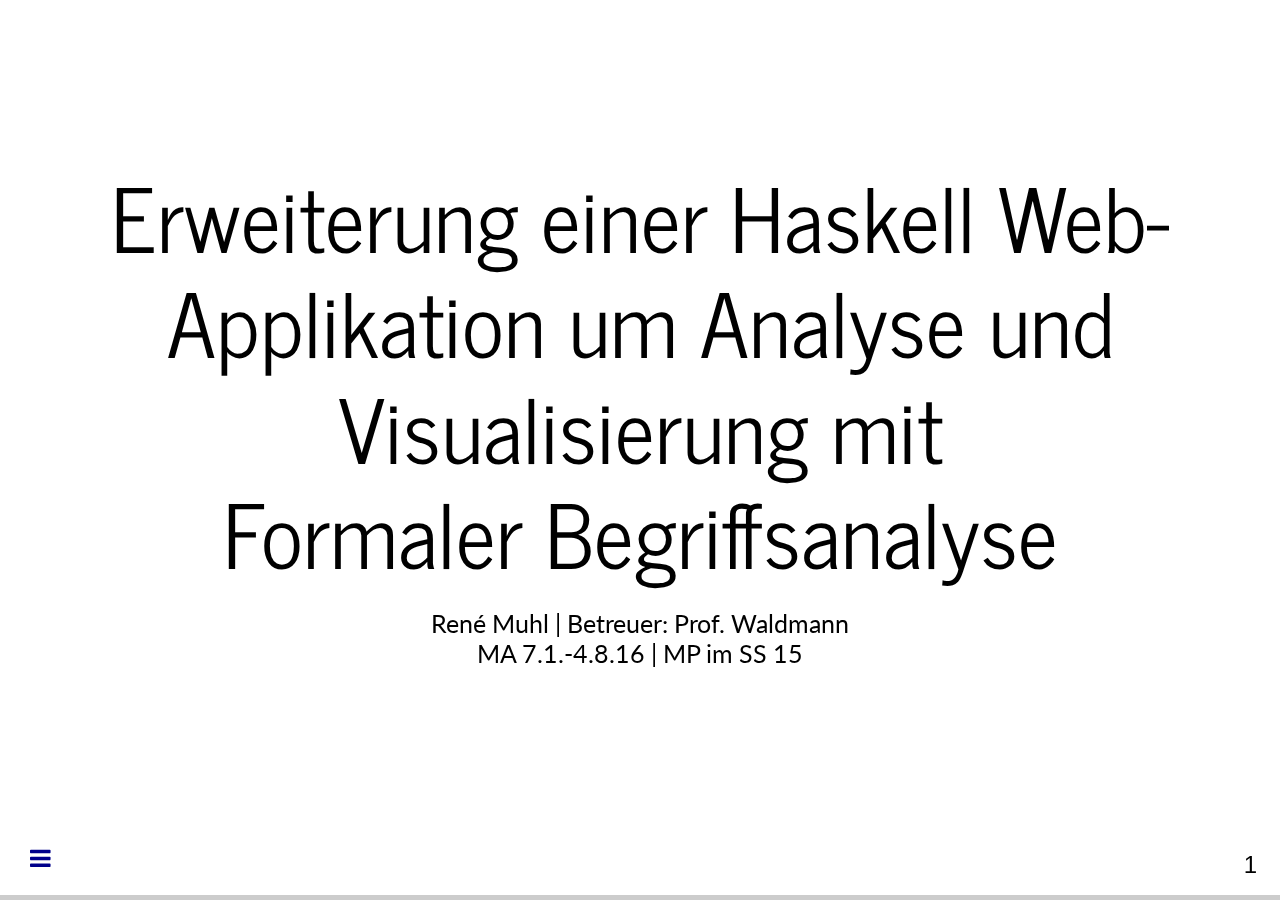
<file: colloquium/index.html>
<!doctype html>
<html lang="en">
  <!--call to print as pdf: index.html?print-pdf#/ -->
  <head>
    <meta charset="utf-8">

    <title>Masterverteidigung</title>

    <meta name="description" content="A framework for easily creating beautiful presentations using HTML">
    <meta name="author" content="Hakim El Hattab">

    <meta name="apple-mobile-web-app-capable" content="yes">
    <meta name="apple-mobile-web-app-status-bar-style" content="black-translucent">

    <meta name="viewport" content="width=device-width, initial-scale=1.0, maximum-scale=1.0, user-scalable=no, minimal-ui">

    <link rel="stylesheet" href="css/reveal.css">
    <link rel="stylesheet" href="css/theme/simple.css" id="theme">

    <!-- Code syntax highlighting -->
    <link rel="stylesheet" href="lib/css/zenburn.css">

    <!-- Printing and PDF exports -->
    <script>
      var link = document.createElement( 'link' );
      link.rel = 'stylesheet';
      link.type = 'text/css';
      link.href = window.location.search.match( /print-pdf/gi ) ? 'css/print/pdf.css' : 'css/print/paper.css';
      document.getElementsByTagName( 'head' )[0].appendChild( link );
    </script>

    <!--[if lt IE 9]>
    <script src="lib/js/html5shiv.js"></script>
    <![endif]-->
  </head>

  <body>

    <div class="reveal">

      <!-- Any section element inside of this container is displayed as a slide -->
      <div class="slides">
        <section data-menu-title="Thema">
          <h2>Erweiterung einer Haskell Web-Applikation um Analyse und Visualisierung mit <br>Formaler Begriffsanalyse</h2>
          <p>
            <small>René Muhl | Betreuer: Prof. Waldmann <br>
              MA 7.1.-4.8.16 | MP im SS 15</small>
          </p>
        </section>

        <section data-menu-title="Motivation:SEP-Termcomp2015">
          <h2>Star-Exec-Presenter</h2>
          <img class="stretch" src="img/sep_termcomp2015.png"></img>
          <a href="http://nfa.imn.htwk-leipzig.de/termcomp-devel/competitions/4"><small>(http://nfa.imn.htwk-leipzig.de/termcomp-devel/competitions/4)</small></a>
        </section>

        <section data-menu-title="Motivation:SEP-Job10257">
          <h2>Star-Exec-Presenter</h2>
          <img class="stretch" src="img/sep_job10257.png"></img>
          <a href="http://nfa.imn.htwk-leipzig.de/termcomp-devel/results/standard/noquery/10257"><small>(http://nfa.imn.htwk-leipzig.de/termcomp-devel/results/standard/noquery/10257)</small></a>
        </section>

        <section data-menu-title="Motivation:TermComp">
          <h2>Termination Competition</h2>
          <p>
            <ul>
              <li>Solver prüfen Benchmarks auf Termination</li>
              <li>Solver-Antwort: u.a. YES, MAYBE, NO</li>
              <li>Berechnung auf <a href="https://www.starexec.org/">StarExec</a></li>
              <li>seit 2014 an der HTWK Leipzig</li>
              <li>Visualisierung durch <a href="http://termcomp.imn.htwk-leipzig.de/">Star-Exec-Presenter</a></li>
            </ul>
          </p>
        </section>

        <section data-menu-title="Motitvation:SEP-Overview" data-markdown>
          ##Star-Exec-Presenter
            * Präsentation der Resultate von Terminationswettbewerben
            * Implementation durch Prof. Waldmann und Masterarbeit von Stefan von der Krone
            * Yesod (Haskell Web-Framework)
        </section>

        <section data-markdown>
          ##Problematik
            * Menge an Daten führt zu Unübersichtlichkeit
              * größte Kategorie TRS Standard: 7 Solver, 1498 Benchmarks, 10486 Zellen
              * jährliche Competitions
              * Starten von eigenen Competitions (zur Entwicklung)
            * aufwendige, manuelle Analyse der Resultate notwendig
            * Welche Benchmarks hat mein Solver nicht gelöst?
        </section>

        <section data-markdown>
          ##Anforderungen
            1. Einschränkung der Datenmenge durch Filter
            2. mehr Übersichtlichkeit, besserer Zugang zu Informationen
            3. eine verbesserte Navigation (z.B.: durch ein Menü)
        </section>

        <section data-menu-title="FCA:Allgemein" data-markdown>
          ## Formale Begriffsanalyse
            * von Rudolf Wille aus Ordnungstheorie definiert
            * Data-Mining-Methode, zur Bestimmung von Klassen (Gegenstände mit gemeinsamen Merkmalen)
            * Begriff kennzeichnet einen Gegenstand durch seine Merkmale
        </section>

        <section data-menu-title="FCA:Formaler Kontext: Def+Bsp">
          <h2>Formaler Kontext</h2>
          $(G,M,R)$ ist <strong>formaler Kontext</strong>, mit: <br>
          $G$ Menge der Gegenstände, $M$ Menge der Merkmale, Relation $R \subseteq G \times M$ <br>
          <img class="stretch" src="img/fca_context.png"></img> <br>
          $G= \{1,2,3,4,5\}$, $M= \{even,odd,prime,square\}$,
          $R= \{(1,odd),(1,square),(2,even),(2,prime),(3,odd), \\ (3,prime),(4,even),(4,square),(5,odd), (5,prime)\}$
        </section>

        <section data-menu-title="FCA:Formaler Kontext: Impl">
          <h2>Formaler Kontext</h2>
          <pre><code class="haskell" data-trim style="font-size: 18px;">
data Context ob at = Context
{ fore :: Map ob (Set at)
, back :: Map at (Set ob)
} deriving (Show)
          </code></pre>
            <pre><code class="haskell" data-trim style="font-size: 18px;">
-- get all objects of given context
objects :: (Ord at, Ord ob) => Context ob at -> Set ob
objects c = Map.keysSet $ fore c
          </code></pre>
            <pre><code class="haskell" data-trim style="font-size: 18px;">
-- get all attributes of given context
attributes :: (Ord at, Ord ob) => Context ob at -> Set at
attributes c = Map.keysSet $ back c
          </code></pre>
        </section>

        <section data-menu-title="FCA:Projektionen">
          <h2>Projektionen</h2>
gemeinsame Merkmale der Gegenstände $A \subseteq G$: <br> $A' := \{ m \in M ~ | ~ \forall g \in A : (g,m) \in R \}$ <br>
Gegenstände, die alle Merkmale $B \subseteq M$ besitzen: <br> $B' := \{g \in G ~ | ~ \forall m \in B : (g,m) \in R \}$
<br>
<img class="stretch" src="img/fca_context.png"></img> <br>
          <ul>
            <li>$A'= \{1\}' = \{odd,square\}$</li>
            <li>$B' = \{odd,square\}' = \{1\}$</li>
          </ul>
        </section>

        <section data-menu-title="FCA:Formaler Begriff: Def+Bsp">
          <h2>Formaler Begriff</h2>
          $(A,B)$ ist <strong>formaler Begriff</strong> des Kontextes $(G,M,R)$ mit:
          <ul>
            <li>$A \subseteq G$ und $B \subseteq M$</li>
            <li>$A' = B$ und $A = B'$(Projektionen)</li>
          </ul>
          <pre><code class="haskell" data-trim style="font-size: 18px;">
data Concept ob at = Concept
{ obs :: Set ob
, ats :: Set at
} deriving (Show, Eq)
          </code></pre>
        </section>

        <section data-menu-title="FCA:Begriffsbestimmung">
            <h2>Begriffsbestimmung</h2>
          <ol>
            <li>$A \subseteq G$ wählen</li>
            <li>$A'$ (gemeinsame Merkmale) und $A''$ (Gegenstände mit allen Merkmalen) bestimmen</li>
            <li>wenn $A''$ = $A$, neuer Begriff $(A,A')$</li>
          </ol>
          <pre><code class="haskell" data-trim style="font-size: 18px;">
-- determine all concepts of given context
concepts :: (Ord at, Ord ob) => Context ob at -> [Concept ob at]
concepts c = do
  ats <- map Set.fromList $ subsequences $ Set.toList $ attributes c
  guard $ ats == getAttributes c (getObjects c ats)
  return (Concept (getObjects c ats) ats)
          </code></pre>
        </section>

        <section data-menu-title="FCA:pos. Beispiel Formaler Begriff">
          <h2>Formaler Begriff</h2>
          <img class="stretch" src="img/fca_context.png"></img>
          <ol>
            <li>$A = \{1\} \subseteq G$</li>
            <li>$A'= \{odd,square\}$ -> $A''= \{odd,square\}' = \{1\}$</li>
            <li>da $A = A''$ -> neuer Begriff: $(A, A') = (\{1\}, \{odd, square\})$</li>
          </ol>
        </section>

        <section data-menu-title="FCA:neg. Beispiel Formaler Begriff">
          <h2>Formaler Begriff</h2>
          <img class="stretch" src="img/fca_context.png"></img>
          <ol>
            <li>$A= \{3\} \subseteq G$</li>
            <li>$A'= \{odd,prime\}$ -> $A''= \{odd,prime\}'= \{3,5\}$</li>
            <li>da $A \neq A''$ -> kein neuer Begriff</li>
          </ol>
        </section>

        <section data-menu-title="FCA-Anwendung">
          <h2>Anwendung Formale Begriffsanalyse</h2>
          <pre><code class="haskell" data-trim style="font-size: 18px;">
data Attribute =
  ASolverBasename !Text
   | AJobResultInfoSolver !Text
   | AYearSpecificSolverName !Text
   | AJobResultInfoConfiguration !Text
   | ASlowCpuTime !Bool
   | ASolverResult !SolverResult
   | ABenchmarkNumberRules !(Maybe Bool)
   | ABenchmarkLeftLinear !(Maybe Bool)
  deriving (Eq, Ord, Show)
          </code></pre>

          <pre><code class="haskell" data-trim style="font-size: 18px;">
data Concept JobPairID Attribute = Concept
  { obs :: Set JobPairID
  , ats :: Set Attribute
  } deriving (Show, Eq)
</code></pre>
        </section>

        <section data-menu-title="FCA-Anwendung">
          <h2>Anwendung Formale Begriffsanalyse</h2>
          <img class="stretch" src="img/FCA_SEP.png"></img>
          <ul>
            <li> <span style="background-color: #80FFB0">({118913109}, {TTT2,YES,CPU time >10s})</span></li>
            <li> <span style="background-color: #FFFF99">({118913108, 118913114},{AProVE 2015,MAYBE,CPU time >10s})</span></li>
        </ul>
        </section>

        <section data-menu-title="Ergebnisse">
          <h2>Ergebnisse</h2>
            <p align="left"><a href="http://termcomp.imn.htwk-leipzig.de/concepts/0/Ids%20%5B%5D/10257?_hasdata=&SolverNames=1&SolverNames=2&SolverNames=3&CPUTimes=1&NumberRules=2&LeftLinears=3">neue Route</a> mit:</p>
            <ul>
              <li>Formular zur Einschränkung des Formalen Kontextes (1.)</li>
              <li>Darstellung aller Begriffe durch Hasse-Diagramm (2.)</li>
              <li>Hasse-Diagramm-Interaktion durch Teilmenge, Komplement und Zoom (1.)</li>
              <li>Benchmark-Merkmale <i>Anzahl Regeln, links-linear</i> als weitere Filter-Optionen (zusätzlich) </li>
              <li>rudimentäres Menü (3.)</li>
            </ul>
        </section>

        <section data-menu-title="Zusammenfassung">
          <h2>Zusammenfassung</h2>
          <p align="left">Formale Begriffsanalyse:</p>
          <ul>
            <li>eignet sich zur Analyse von Resultat-Daten</li>
            <li>ist hilfreich zur Navigation durch Daten </li>
            <li>macht interessante Begriffe sichtbar</li>
            <li>ist eingeschränkt</li>
          </ul>
        </section>

      </div>
    </div>

    <script src="lib/js/head.min.js"></script>
    <script src="js/reveal.js"></script>

    <script>

      // Full list of configuration options available at:
      // https://github.com/hakimel/reveal.js#configuration
      Reveal.initialize({
        controls: false,
        progress: true,
        history: true,
        center: true,
        loop: true,
        theme: 'simple',
        transition: 'none', // none/fade/slide/convex/concave/zoom
        slideNumber: true,


        // mathjax config
        math: {
          mathjax: 'https://cdn.mathjax.org/mathjax/latest/MathJax.js',
          config: 'TeX-AMS_HTML-full'  // See http://docs.mathjax.org/en/latest/config-files.html
        },
        // revealjs-menu config
        menu: {
          // Specifies which side of the presentation the menu will
          // be shown. Use 'left' or 'right'.
          side: 'left',

          // Add slide numbers to the titles in the slide list.
          // Use 'true' or format string (same as reveal.js slide numbers)
          numbers: 'true',

          // Specifies which slide elements will be used for generating
          // the slide titles in the menu. The default selects the first
          // heading element found in the slide, but you can specify any
          // valid css selector and the text from the first matching
          // element will be used.
          // Note: that a section data-menu-title attribute or an element
          // with a menu-title class will take precedence over this option
          titleSelector: 'h1, h2, h3, h4, h5, h6',

          // Hide slides from the menu that do not have a title.
          // Set to 'true' to only list slides with titles.
          hideMissingTitles: false,

          // Add markers to the slide titles to indicate the
          // progress through the presentation
          markers: false,

          // Specify custom panels to be included in the menu, by
          // providing an array of objects with 'title', 'icon'
          // properties, and either a 'src' or 'content' property.
          custom: false,

          // Specifies the themes that will be available in the themes
          // menu panel. Set to 'false' to hide themes panel.
          themes: [
            { name: 'Simple', theme: 'css/theme/simple.css' },
            { name: 'White', theme: 'css/theme/white.css' },
            { name: 'Black', theme: 'css/theme/black.css' },
            { name: 'League', theme: 'css/theme/league.css' },
            { name: 'Sky', theme: 'css/theme/sky.css' },
            { name: 'Beige', theme: 'css/theme/beige.css' },
            { name: 'Serif', theme: 'css/theme/serif.css' },
            { name: 'Blood', theme: 'css/theme/blood.css' },
            { name: 'Night', theme: 'css/theme/night.css' },
            { name: 'Moon', theme: 'css/theme/moon.css' },
            { name: 'Solarized', theme: 'css/theme/solarized.css' }
          ],

          // Specifies if the transitions menu panel will be shown.
          transitions: false,

          // Adds a menu button to the slides to open the menu panel.
          // Set to 'false' to hide the button.
          openButton: true,

          // If 'true' allows the slide number in the presentation to
          // open the menu panel. The reveal.js slideNumber option must
          // be displayed for this to take effect
          openSlideNumber: false,

          // If true allows the user to open and navigate the menu using
          // the keyboard. Standard keyboard interaction with reveal
          // will be disabled while the menu is open.
          keyboard: false
        },


        // Optional reveal.js plugins
        dependencies: [
          { src: 'lib/js/classList.js', condition: function() { return !document.body.classList; } },
          { src: 'plugin/markdown/marked.js', condition: function() { return !!document.querySelector( '[data-markdown]' ); } },
          { src: 'plugin/markdown/markdown.js', condition: function() { return !!document.querySelector( '[data-markdown]' ); } },
          { src: 'plugin/highlight/highlight.js', async: true, callback: function() { hljs.initHighlightingOnLoad(); } },
          { src: 'plugin/zoom-js/zoom.js', async: true },
          { src: 'plugin/notes/notes.js', async: true },
          { src: 'plugin/math/math.js', async: true },
          { src: 'plugin/menu/menu.js' }
        ]
      });

    </script>

  </body>
</html>
</file>
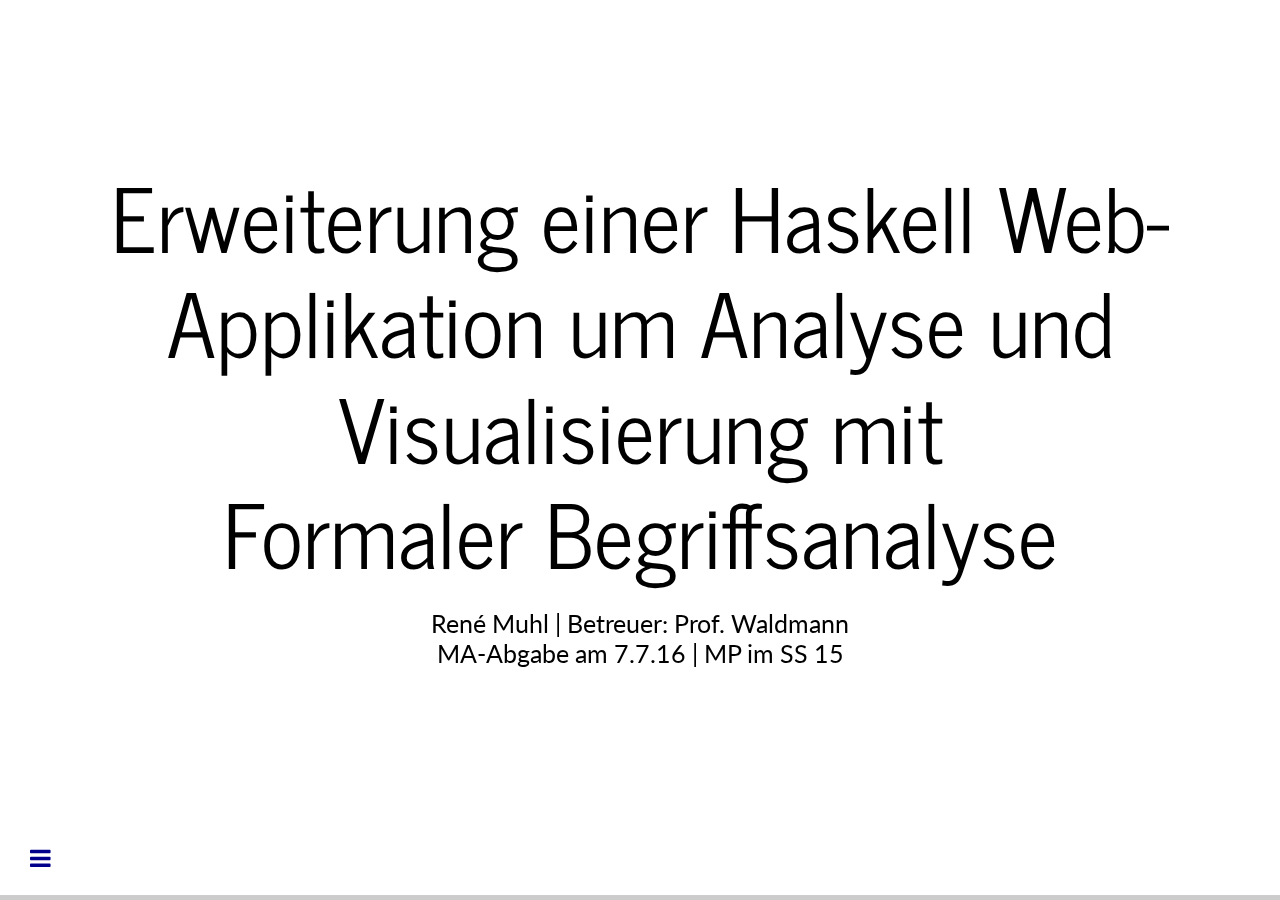
<file: seminar/index.html>
<!doctype html>
<html lang="en">
  <!--call to print as pdf: index.html?print-pdf#/ -->
  <head>
    <meta charset="utf-8">

    <title>Masterseminar</title>

    <meta name="description" content="A framework for easily creating beautiful presentations using HTML">
    <meta name="author" content="Hakim El Hattab">

    <meta name="apple-mobile-web-app-capable" content="yes">
    <meta name="apple-mobile-web-app-status-bar-style" content="black-translucent">

    <meta name="viewport" content="width=device-width, initial-scale=1.0, maximum-scale=1.0, user-scalable=no, minimal-ui">

    <link rel="stylesheet" href="css/reveal.css">
    <link rel="stylesheet" href="css/theme/simple.css" id="theme">

    <!-- Code syntax highlighting -->
    <link rel="stylesheet" href="lib/css/zenburn.css">

    <!-- Printing and PDF exports -->
    <script>
      var link = document.createElement( 'link' );
      link.rel = 'stylesheet';
      link.type = 'text/css';
      link.href = window.location.search.match( /print-pdf/gi ) ? 'css/print/pdf.css' : 'css/print/paper.css';
      document.getElementsByTagName( 'head' )[0].appendChild( link );
    </script>

    <!--[if lt IE 9]>
    <script src="lib/js/html5shiv.js"></script>
    <![endif]-->
  </head>

  <body>

    <div class="reveal">

      <!-- Any section element inside of this container is displayed as a slide -->
      <div class="slides">
        <section data-menu-title="Front">
          <h2>Erweiterung einer Haskell Web-Applikation um Analyse und Visualisierung mit <br>Formaler Begriffsanalyse</h2>
          <p>
            <small>René Muhl | Betreuer: Prof. Waldmann <br>
              MA-Abgabe am 7.7.16 | MP im SS 15</small>
          </p>
        </section>

        <section data-menu-title="Motivation:SE">
          <h2>Motivation</h2>
          <h3>StarExec</h3>
          <p>
            <ul>
              <li>Community-übergreifender Service der University of Iowa und University of Miami</li>
              <li>experimentelle Auswertung von Logik-Solvern</li>
              <li>Ausführen von Solver-Competitions</li>
              <li>dient als Plattform und stellt Speicher, Recheninfrastruktur und Bibliotheken</li>
            </ul>
          </p>
          <p>
              <a href="www.starexec.org"><small>(www.starexec.org)</small></a>
          </p>
        </section>

        <section data-menu-title="Motivation:SEP-Termcomp2015">
          <h2>Motivation</h2>
          <h3>Star-Exec-Presenter</h3>
          <img class="stretch" src="img/sep_termcomp2015.png"></img>
          <a href="http://nfa.imn.htwk-leipzig.de/termcomp-devel/competitions/4"><small>(http://nfa.imn.htwk-leipzig.de/termcomp-devel/competitions/4)</small></a>
        </section>

        <section data-menu-title="Motivation:SEP-Job10257">
          <h2>Motivation</h2>
          <h3>Star-Exec-Presenter</h3>
          <img class="stretch" src="img/sep_job10257.png"></img>
          <a href="http://nfa.imn.htwk-leipzig.de/termcomp-devel/results/standard/noquery/10257"><small>(http://nfa.imn.htwk-leipzig.de/termcomp-devel/results/standard/noquery/10257)</small></a>
        </section>

        <section data-menu-title="Motitvation:SEP-Overview" data-markdown>
          ## Motivation
          ### Star-Exec-Presenter
            * Präsentation der Resultate von Terminationswettbewerben
            * Implementation durch Prof. Waldmann und Masterarbeit von Stefan von der Krone
            * Yesod (Haskell Web-Framework)
        </section>

        <section data-markdown>
          ##Problematik
            * Menge an Daten führt zu Unübersichtlichkeit
              * jährliche Competitions
              * größte Kategorie TRS Standard: 7 Solver, 1498 Benchmarks, 10486 Zellen
              * Starten von eigenen Competitions (zur Entwicklung)
            * aufwändige, manuelle Analyse der Resultate notwendig
            * Welche Benchmarks hat mein Solver nicht gelöst?
        </section>

        <section data-markdown>
          ##Anforderungen
            * gewünschte Features (3 Interview-Partner):
              * Identifikation der Benchmarks in dem eigener Solver besser/schlechter ist als andere
              * Identifikation von interessanten YES/NO/MAYBE-Konfiguration (z.B.:solverV1 YES, solverV2 MAYBE)
              * mehr Informationen (Inhalt, Größe, Anzahl der Zeilen) über spezielle Benchmarks
              * Zusammenfassung (Durchnittszeiten &amp; Anzahl Resultate pro Solver) zu einer Competition
              * Plots: Scatterplots, Cactusplots
            * welche der Feature-Requests können mit Formaler Begriffsanalyse umgesetzt werden?
        </section>

        <section data-markdown>
          ##Erfolgskriterien
            * Welche der Feature-Requests konnten bedient werden?
            * Quantifizierung schwierig
              * Informationen sind zugänglicher (analysiert)
              * Informationen sind besser sichtbar (visualisiert)
        </section>

        <section data-menu-title="FCA:Grundlagen" data-markdown>
          ## Formale Begriffsanalyse
          ### Allgemein
            * von Rudolf Wille aus Ordnungstheorie hervorgebracht (1984)
            * Data-Mining-Methode, zur Bestimmung von Klassen (Gegenstände mit gemeinsamen Merkmalen)
            * Begriff kennzeichnet einen Gegenstand durch seine Merkmale
        </section>

        <section data-menu-title="FCA:Formaler Kontext">
          <h2>Formale Begriffsanalyse</h2>
          $(G,M,R)$ ist <strong>formaler Kontext</strong>, mit:
          <ul>
            <li>$G$ als Menge der Gegenstände</li>
            <li>$M$ als Menge der Merkmale</li>
            <li>$R$ binäre Relation $R \subseteq G \times M$ des Kontextes $(G,M,R)$</li>
          </ul>
          <pre><code class="haskell" data-trim style="font-size: 18px;">
data Context ob at = Context
{ fore :: Map ob (Set at)
, back :: Map at (Set ob)
} deriving (Show)
          </code></pre>
            <pre><code class="haskell" data-trim style="font-size: 18px;">
-- get all objects of given context
objects :: (Ord at, Ord ob) => Context ob at -> Set ob
objects c = Map.keysSet $ fore c
          </code></pre>
            <pre><code class="haskell" data-trim style="font-size: 18px;">
-- get all attributes of given context
attributes :: (Ord at, Ord ob) => Context ob at -> Set at
attributes c = Map.keysSet $ back c
          </code></pre>
        </section>

        <section data-menu-title="FCA:Beispiel Formaler Kontext">
          <h2>Formale Begriffsanalyse</h2>
          <img class="stretch" src="img/fca_context.png"></img>
          <ul>
            <li>Kontext (G,M,R) </li>
            <li>$G= \{1,2,3,4,5\}$</li>
            <li>$M= \{even,odd,prime,square\}$</li>
            <li>$R= \{(1,odd),(1,square),(2,even),(2,prime),(3,odd), \\ (3,prime),(4,even),(4,square),(5,odd), (5,prime)\}$ </li>
          </ul>
        </section>

        <section data-menu-title="FCA:Formaler Begriff">
          <h2>Formale Begriffsanalyse</h2>
          $(A,B)$ ist <strong>formaler Begriff</strong> des Kontextes $(G,M,R)$ mit:
          <ul>
            <li>$A \subseteq G$ und $B \subseteq M$</li>
            <li>$A' = B$ und $A = B'$(siehe Projektionen)</li>
          </ul>
          <pre><code class="haskell" data-trim style="font-size: 18px;">
data Concept ob at = Concept
{ obs :: Set ob
, ats :: Set at
} deriving (Show, Eq)
          </code></pre>
        </section>

        <section data-menu-title="FCA:Projektionen" data-markdown>
          ## Formale Begriffsanalyse
          ### Projektionen
Menge der gemeinsamen Merkmale der Gegenstände aus $A \subseteq G$ sei:

$A' := \\{ m \in M ~ | ~ \forall g \in A : (g,m) \in R \\}$

Menge der Gegenstände, die <br> alle Merkmale aus $B \subseteq M$ besitzen:

$B' := \\{g \in G ~ | ~ \forall m \in B : (g,m) \in R \\}$
        </section>

        <section data-menu-title="FCA:Begriffsbestimmung">
          <h2>Formale Begriffsanalyse</h2>
            <h3>Begriffsbestimmung</h3>
          <ol>
            <li>$A \subseteq G$ wählen</li>
            <li>$A'$ (gemeinsame Merkmale) und $A''$ (Gegenstände mit allen Merkmalen) bestimmen</li>
            <li>wenn $A''$ = $A$, neuer Begriff $(A,A')$</li>
          </ol>
          <pre><code class="haskell" data-trim style="font-size: 18px;">
-- determine all concepts of given context
concepts :: (Ord at, Ord ob) => Context ob at -> [Concept ob at]
concepts c = do
  ats <- map Set.fromList $ subsequences $ Set.toList $ attributes c
  guard $ ats == getAttributes c (getObjects c ats)
  return (Concept (getObjects c ats) ats)
          </code></pre>
        </section>

        <section data-menu-title="FCA:pos. Beispiel Formaler Begriff">
          <h2>Formale Begriffsanalyse</h2>
          <img class="stretch" src="img/fca_context.png"></img>
          <ol>
            <li>$A= \{1\} \subseteq G$</li>
            <li>$A'= \{odd,square\}$ -> $A''= \{odd,square\}' = \{1\}$</li>
            <li>da $A = A''$ -> neuer Begriff: $(A, A') = (\{1\}, \{odd, square\})$</li>
          </ol>
        </section>

        <section data-menu-title="FCA:neg. Beispiel Formaler Begriff">
          <h2>Formale Begriffsanalyse</h2>
          <img class="stretch" src="img/fca_context.png"></img>
          <ol>
            <li>$A= \{3\} \subseteq G$</li>
            <li>$A'= \{odd,prime\}$ -> $A''= \{odd,prime\}'= \{3,5\}$</li>
            <li>da $A \neq A''$ -> kein neuer Begriff</li>
          </ol>
        </section>

        <section data-menu-title="Aktueller Stand: Beispiele">
          <h2>Aktueller Stand</h2>
          <a href="http://termcomp.imn.htwk-leipzig.de/concepts/9515/0">Competition 9515</a><br>
          <a href="http://termcomp.imn.htwk-leipzig.de/concepts/10299/0">Competition 10299</a>
        </section>

        <section data-menu-title="Aktueller Stand: Zusammenfassung" data-markdown>
          ## Aktueller Stand
          * neue Route /concepts/#JobID/#ConceptId ConceptsR GET
          * beinhaltet:
            * Formular zur Einschränkung des Formalen Kontextes durch Wahl der Merkmale
            * Darstellung aller Begriffe durch Hasse-Diagramm (Beziehungen zwischen Zell-Attributen)
            * ermöglicht selektive Berechnung und Zusammenfassung der Ursprungstabelle
        </section>

        <section>
          <h2>Disskussion</h2>
          <ul>
            <li>Quantifizierungsmethoden für Analyse/Visualisierung</li>
            <li>Darstellung von großen Datenmengen?</li>
            <li>Probleme der Darstellung?</li>
            <li>Möglichkeiten zum Filtern der Daten?</li>
            <li>weitere interessante Ergebnisse?</li>
            <li>...</li>
          </ul>
        </section>

      </div>
    </div>

    <script src="lib/js/head.min.js"></script>
    <script src="js/reveal.js"></script>

    <script>

      // Full list of configuration options available at:
      // https://github.com/hakimel/reveal.js#configuration
      Reveal.initialize({
        controls: false,
        progress: true,
        history: true,
        center: true,
        loop: true,
        theme: 'simple',
        transition: 'none', // none/fade/slide/convex/concave/zoom


        // mathjax config
        math: {
          mathjax: 'https://cdn.mathjax.org/mathjax/latest/MathJax.js',
          config: 'TeX-AMS_HTML-full'  // See http://docs.mathjax.org/en/latest/config-files.html
        },
        // revealjs-menu config
        menu: {
          // Specifies which side of the presentation the menu will
          // be shown. Use 'left' or 'right'.
          side: 'left',

          // Add slide numbers to the titles in the slide list.
          // Use 'true' or format string (same as reveal.js slide numbers)
          numbers: false,

          // Specifies which slide elements will be used for generating
          // the slide titles in the menu. The default selects the first
          // heading element found in the slide, but you can specify any
          // valid css selector and the text from the first matching
          // element will be used.
          // Note: that a section data-menu-title attribute or an element
          // with a menu-title class will take precedence over this option
          titleSelector: 'h1, h2, h3, h4, h5, h6',

          // Hide slides from the menu that do not have a title.
          // Set to 'true' to only list slides with titles.
          hideMissingTitles: false,

          // Add markers to the slide titles to indicate the
          // progress through the presentation
          markers: false,

          // Specify custom panels to be included in the menu, by
          // providing an array of objects with 'title', 'icon'
          // properties, and either a 'src' or 'content' property.
          custom: false,

          // Specifies the themes that will be available in the themes
          // menu panel. Set to 'false' to hide themes panel.
          themes: [
            { name: 'Simple', theme: 'css/theme/simple.css' },
            { name: 'White', theme: 'css/theme/white.css' },
            { name: 'Black', theme: 'css/theme/black.css' },
            { name: 'League', theme: 'css/theme/league.css' },
            { name: 'Sky', theme: 'css/theme/sky.css' },
            { name: 'Beige', theme: 'css/theme/beige.css' },
            { name: 'Serif', theme: 'css/theme/serif.css' },
            { name: 'Blood', theme: 'css/theme/blood.css' },
            { name: 'Night', theme: 'css/theme/night.css' },
            { name: 'Moon', theme: 'css/theme/moon.css' },
            { name: 'Solarized', theme: 'css/theme/solarized.css' }
          ],

          // Specifies if the transitions menu panel will be shown.
          transitions: false,

          // Adds a menu button to the slides to open the menu panel.
          // Set to 'false' to hide the button.
          openButton: true,

          // If 'true' allows the slide number in the presentation to
          // open the menu panel. The reveal.js slideNumber option must
          // be displayed for this to take effect
          openSlideNumber: false,

          // If true allows the user to open and navigate the menu using
          // the keyboard. Standard keyboard interaction with reveal
          // will be disabled while the menu is open.
          keyboard: false
        },


        // Optional reveal.js plugins
        dependencies: [
          { src: 'lib/js/classList.js', condition: function() { return !document.body.classList; } },
          { src: 'plugin/markdown/marked.js', condition: function() { return !!document.querySelector( '[data-markdown]' ); } },
          { src: 'plugin/markdown/markdown.js', condition: function() { return !!document.querySelector( '[data-markdown]' ); } },
          { src: 'plugin/highlight/highlight.js', async: true, callback: function() { hljs.initHighlightingOnLoad(); } },
          { src: 'plugin/zoom-js/zoom.js', async: true },
          { src: 'plugin/notes/notes.js', async: true },
          { src: 'plugin/math/math.js', async: true },
          { src: 'plugin/menu/menu.js' }
        ]
      });

    </script>

  </body>
</html>
</file>
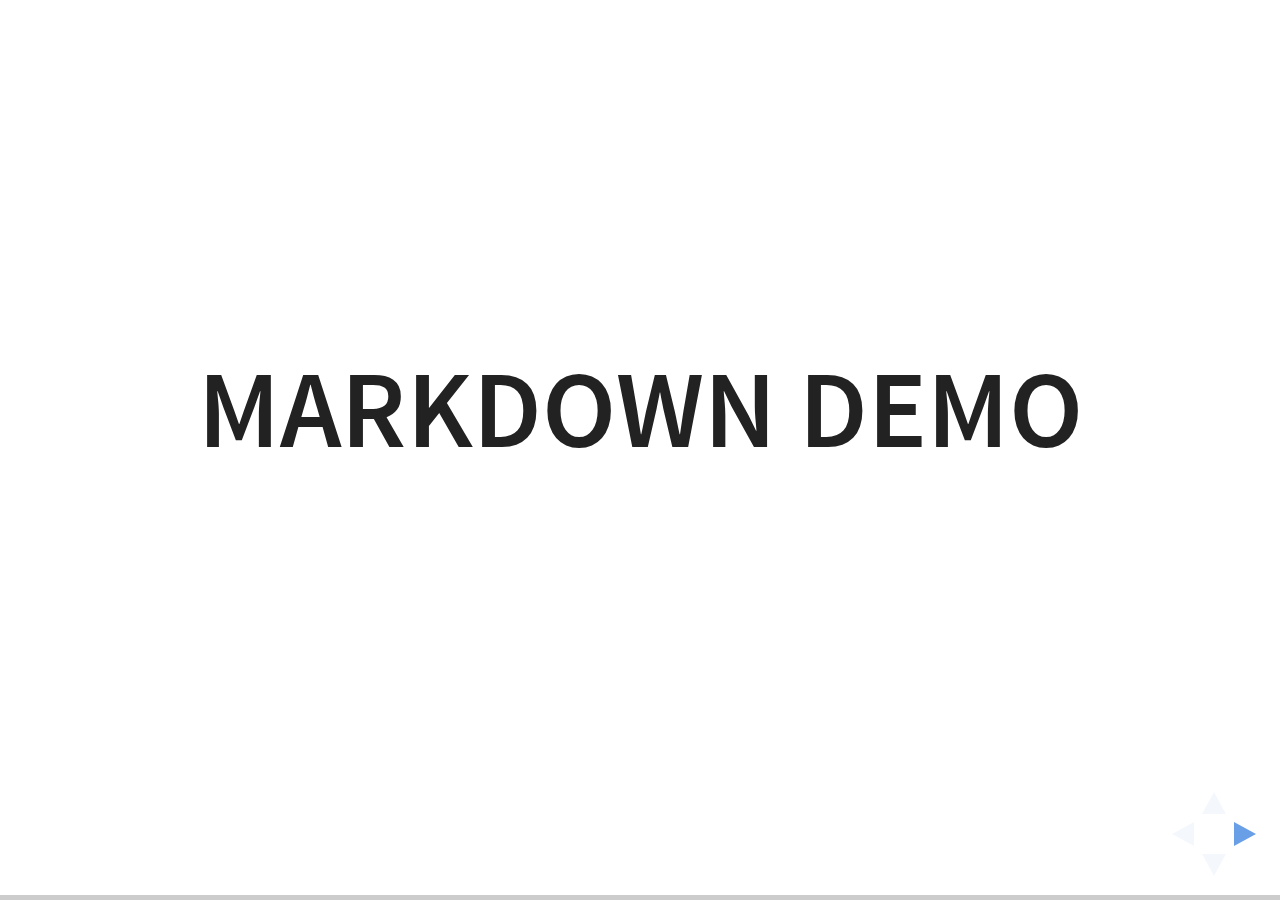
<file: colloquium/plugin/markdown/example.html>
<!doctype html>
<html lang="en">

	<head>
		<meta charset="utf-8">

		<title>reveal.js - Markdown Demo</title>

		<link rel="stylesheet" href="../../css/reveal.css">
		<link rel="stylesheet" href="../../css/theme/white.css" id="theme">

        <link rel="stylesheet" href="../../lib/css/zenburn.css">
	</head>

	<body>

		<div class="reveal">

			<div class="slides">

                <!-- Use external markdown resource, separate slides by three newlines; vertical slides by two newlines -->
                <section data-markdown="example.md" data-separator="^\n\n\n" data-separator-vertical="^\n\n"></section>

                <!-- Slides are separated by three dashes (quick 'n dirty regular expression) -->
                <section data-markdown data-separator="---">
                    <script type="text/template">
                        ## Demo 1
                        Slide 1
                        ---
                        ## Demo 1
                        Slide 2
                        ---
                        ## Demo 1
                        Slide 3
                    </script>
                </section>

                <!-- Slides are separated by newline + three dashes + newline, vertical slides identical but two dashes -->
                <section data-markdown data-separator="^\n---\n$" data-separator-vertical="^\n--\n$">
                    <script type="text/template">
                        ## Demo 2
                        Slide 1.1

                        --

                        ## Demo 2
                        Slide 1.2

                        ---

                        ## Demo 2
                        Slide 2
                    </script>
                </section>

                <!-- No "extra" slides, since there are no separators defined (so they'll become horizontal rulers) -->
                <section data-markdown>
                    <script type="text/template">
                        A

                        ---

                        B

                        ---

                        C
                    </script>
                </section>

                <!-- Slide attributes -->
                <section data-markdown>
                    <script type="text/template">
                        <!-- .slide: data-background="#000000" -->
                        ## Slide attributes
                    </script>
                </section>

                <!-- Element attributes -->
                <section data-markdown>
                    <script type="text/template">
                        ## Element attributes
                        - Item 1 <!-- .element: class="fragment" data-fragment-index="2" -->
                        - Item 2 <!-- .element: class="fragment" data-fragment-index="1" -->
                    </script>
                </section>

                <!-- Code -->
                <section data-markdown>
                    <script type="text/template">
                        ```php
                        public function foo()
                        {
                            $foo = array(
                                'bar' => 'bar'
                            )
                        }
                        ```
                    </script>
                </section>

            </div>
		</div>

		<script src="../../lib/js/head.min.js"></script>
		<script src="../../js/reveal.js"></script>

		<script>

			Reveal.initialize({
				controls: true,
				progress: true,
				history: true,
				center: true,

				// Optional libraries used to extend on reveal.js
				dependencies: [
					{ src: '../../lib/js/classList.js', condition: function() { return !document.body.classList; } },
					{ src: 'marked.js', condition: function() { return !!document.querySelector( '[data-markdown]' ); } },
                    { src: 'markdown.js', condition: function() { return !!document.querySelector( '[data-markdown]' ); } },
                    { src: '../highlight/highlight.js', async: true, callback: function() { hljs.initHighlightingOnLoad(); } },
					{ src: '../notes/notes.js' }
				]
			});

		</script>

	</body>
</html>
</file>
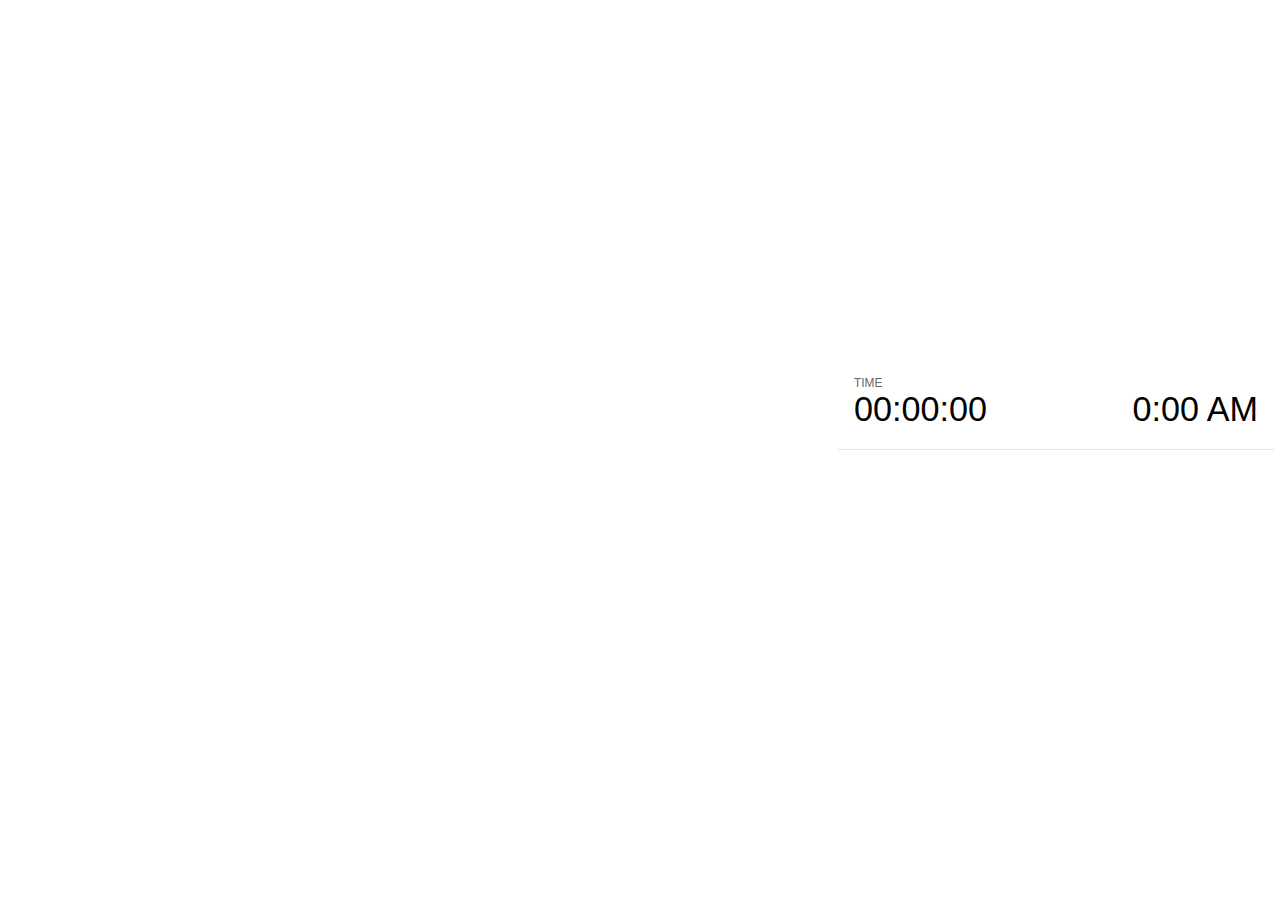
<file: colloquium/plugin/notes/notes.html>
<!doctype html>
<html lang="en">
	<head>
		<meta charset="utf-8">

		<title>reveal.js - Slide Notes</title>

		<style>
			body {
				font-family: Helvetica;
			}

			#current-slide,
			#upcoming-slide,
			#speaker-controls {
				padding: 6px;
				box-sizing: border-box;
				-moz-box-sizing: border-box;
			}

			#current-slide iframe,
			#upcoming-slide iframe {
				width: 100%;
				height: 100%;
				border: 1px solid #ddd;
			}

			#current-slide .label,
			#upcoming-slide .label {
				position: absolute;
				top: 10px;
				left: 10px;
				font-weight: bold;
				font-size: 14px;
				z-index: 2;
				color: rgba( 255, 255, 255, 0.9 );
			}

			#current-slide {
				position: absolute;
				width: 65%;
				height: 100%;
				top: 0;
				left: 0;
				padding-right: 0;
			}

			#upcoming-slide {
				position: absolute;
				width: 35%;
				height: 40%;
				right: 0;
				top: 0;
			}

			#speaker-controls {
				position: absolute;
				top: 40%;
				right: 0;
				width: 35%;
				height: 60%;
				overflow: auto;

				font-size: 18px;
			}

				.speaker-controls-time.hidden,
				.speaker-controls-notes.hidden {
					display: none;
				}

				.speaker-controls-time .label,
				.speaker-controls-notes .label {
					text-transform: uppercase;
					font-weight: normal;
					font-size: 0.66em;
					color: #666;
					margin: 0;
				}

				.speaker-controls-time {
					border-bottom: 1px solid rgba( 200, 200, 200, 0.5 );
					margin-bottom: 10px;
					padding: 10px 16px;
					padding-bottom: 20px;
					cursor: pointer;
				}

				.speaker-controls-time .reset-button {
					opacity: 0;
					float: right;
					color: #666;
					text-decoration: none;
				}
				.speaker-controls-time:hover .reset-button {
					opacity: 1;
				}

				.speaker-controls-time .timer,
				.speaker-controls-time .clock {
					width: 50%;
					font-size: 1.9em;
				}

				.speaker-controls-time .timer {
					float: left;
				}

				.speaker-controls-time .clock {
					float: right;
					text-align: right;
				}

				.speaker-controls-time span.mute {
					color: #bbb;
				}

				.speaker-controls-notes {
					padding: 10px 16px;
				}

				.speaker-controls-notes .value {
					margin-top: 5px;
					line-height: 1.4;
					font-size: 1.2em;
				}

			.clear {
				clear: both;
			}

			@media screen and (max-width: 1080px) {
				#speaker-controls {
					font-size: 16px;
				}
			}

			@media screen and (max-width: 900px) {
				#speaker-controls {
					font-size: 14px;
				}
			}

			@media screen and (max-width: 800px) {
				#speaker-controls {
					font-size: 12px;
				}
			}

		</style>
	</head>

	<body>

		<div id="current-slide"></div>
		<div id="upcoming-slide"><span class="label">UPCOMING:</span></div>
		<div id="speaker-controls">
			<div class="speaker-controls-time">
				<h4 class="label">Time <span class="reset-button">Click to Reset</span></h4>
				<div class="clock">
					<span class="clock-value">0:00 AM</span>
				</div>
				<div class="timer">
					<span class="hours-value">00</span><span class="minutes-value">:00</span><span class="seconds-value">:00</span>
				</div>
				<div class="clear"></div>
			</div>

			<div class="speaker-controls-notes hidden">
				<h4 class="label">Notes</h4>
				<div class="value"></div>
			</div>
		</div>

		<script src="../../plugin/markdown/marked.js"></script>
		<script>

			(function() {

				var notes,
					notesValue,
					currentState,
					currentSlide,
					upcomingSlide,
					connected = false;

				window.addEventListener( 'message', function( event ) {

					var data = JSON.parse( event.data );

					// Messages sent by the notes plugin inside of the main window
					if( data && data.namespace === 'reveal-notes' ) {
						if( data.type === 'connect' ) {
							handleConnectMessage( data );
						}
						else if( data.type === 'state' ) {
							handleStateMessage( data );
						}
					}
					// Messages sent by the reveal.js inside of the current slide preview
					else if( data && data.namespace === 'reveal' ) {
						if( /ready/.test( data.eventName ) ) {
							// Send a message back to notify that the handshake is complete
							window.opener.postMessage( JSON.stringify({ namespace: 'reveal-notes', type: 'connected'} ), '*' );
						}
						else if( /slidechanged|fragmentshown|fragmenthidden|overviewshown|overviewhidden|paused|resumed/.test( data.eventName ) && currentState !== JSON.stringify( data.state ) ) {
							window.opener.postMessage( JSON.stringify({ method: 'setState', args: [ data.state ]} ), '*' );
						}
					}

				} );

				/**
				 * Called when the main window is trying to establish a
				 * connection.
				 */
				function handleConnectMessage( data ) {

					if( connected === false ) {
						connected = true;

						setupIframes( data );
						setupKeyboard();
						setupNotes();
						setupTimer();
					}

				}

				/**
				 * Called when the main window sends an updated state.
				 */
				function handleStateMessage( data ) {

					// Store the most recently set state to avoid circular loops
					// applying the same state
					currentState = JSON.stringify( data.state );

					// No need for updating the notes in case of fragment changes
					if ( data.notes ) {
						notes.classList.remove( 'hidden' );
						notesValue.style.whiteSpace = data.whitespace;
						if( data.markdown ) {
							notesValue.innerHTML = marked( data.notes );
						}
						else {
							notesValue.innerHTML = data.notes;
						}
					}
					else {
						notes.classList.add( 'hidden' );
					}

					// Update the note slides
					currentSlide.contentWindow.postMessage( JSON.stringify({ method: 'setState', args: [ data.state ] }), '*' );
					upcomingSlide.contentWindow.postMessage( JSON.stringify({ method: 'setState', args: [ data.state ] }), '*' );
					upcomingSlide.contentWindow.postMessage( JSON.stringify({ method: 'next' }), '*' );

				}

				// Limit to max one state update per X ms
				handleStateMessage = debounce( handleStateMessage, 200 );

				/**
				 * Forward keyboard events to the current slide window.
				 * This enables keyboard events to work even if focus
				 * isn't set on the current slide iframe.
				 */
				function setupKeyboard() {

					document.addEventListener( 'keydown', function( event ) {
						currentSlide.contentWindow.postMessage( JSON.stringify({ method: 'triggerKey', args: [ event.keyCode ] }), '*' );
					} );

				}

				/**
				 * Creates the preview iframes.
				 */
				function setupIframes( data ) {

					var params = [
						'receiver',
						'progress=false',
						'history=false',
						'transition=none',
						'autoSlide=0',
						'backgroundTransition=none'
					].join( '&' );

					var hash = '#/' + data.state.indexh + '/' + data.state.indexv;
					var currentURL = data.url + '?' + params + '&postMessageEvents=true' + hash;
					var upcomingURL = data.url + '?' + params + '&controls=false' + hash;

					currentSlide = document.createElement( 'iframe' );
					currentSlide.setAttribute( 'width', 1280 );
					currentSlide.setAttribute( 'height', 1024 );
					currentSlide.setAttribute( 'src', currentURL );
					document.querySelector( '#current-slide' ).appendChild( currentSlide );

					upcomingSlide = document.createElement( 'iframe' );
					upcomingSlide.setAttribute( 'width', 640 );
					upcomingSlide.setAttribute( 'height', 512 );
					upcomingSlide.setAttribute( 'src', upcomingURL );
					document.querySelector( '#upcoming-slide' ).appendChild( upcomingSlide );

				}

				/**
				 * Setup the notes UI.
				 */
				function setupNotes() {

					notes = document.querySelector( '.speaker-controls-notes' );
					notesValue = document.querySelector( '.speaker-controls-notes .value' );

				}

				/**
				 * Create the timer and clock and start updating them
				 * at an interval.
				 */
				function setupTimer() {

					var start = new Date(),
						timeEl = document.querySelector( '.speaker-controls-time' ),
						clockEl = timeEl.querySelector( '.clock-value' ),
						hoursEl = timeEl.querySelector( '.hours-value' ),
						minutesEl = timeEl.querySelector( '.minutes-value' ),
						secondsEl = timeEl.querySelector( '.seconds-value' );

					function _updateTimer() {

						var diff, hours, minutes, seconds,
							now = new Date();

						diff = now.getTime() - start.getTime();
						hours = Math.floor( diff / ( 1000 * 60 * 60 ) );
						minutes = Math.floor( ( diff / ( 1000 * 60 ) ) % 60 );
						seconds = Math.floor( ( diff / 1000 ) % 60 );

						clockEl.innerHTML = now.toLocaleTimeString( 'en-US', { hour12: true, hour: '2-digit', minute:'2-digit' } );
						hoursEl.innerHTML = zeroPadInteger( hours );
						hoursEl.className = hours > 0 ? '' : 'mute';
						minutesEl.innerHTML = ':' + zeroPadInteger( minutes );
						minutesEl.className = minutes > 0 ? '' : 'mute';
						secondsEl.innerHTML = ':' + zeroPadInteger( seconds );

					}

					// Update once directly
					_updateTimer();

					// Then update every second
					setInterval( _updateTimer, 1000 );

					timeEl.addEventListener( 'click', function() {
						start = new Date();
						_updateTimer();
						return false;
					} );

				}

				function zeroPadInteger( num ) {

					var str = '00' + parseInt( num );
					return str.substring( str.length - 2 );

				}

				/**
				 * Limits the frequency at which a function can be called.
				 */
				function debounce( fn, ms ) {

					var lastTime = 0,
						timeout;

					return function() {

						var args = arguments;
						var context = this;

						clearTimeout( timeout );

						var timeSinceLastCall = Date.now() - lastTime;
						if( timeSinceLastCall > ms ) {
							fn.apply( context, args );
							lastTime = Date.now();
						}
						else {
							timeout = setTimeout( function() {
								fn.apply( context, args );
								lastTime = Date.now();
							}, ms - timeSinceLastCall );
						}

					}

				}

			})();

		</script>
	</body>
</html>
</file>
<file: colloquium/css/theme/simple.css>
/**
 * A simple theme for reveal.js presentations, similar
 * to the default theme. The accent color is darkblue.
 *
 * This theme is Copyright (C) 2012 Owen Versteeg, https://github.com/StereotypicalApps. It is MIT licensed.
 * reveal.js is Copyright (C) 2011-2012 Hakim El Hattab, http://hakim.se
 */
@import url(https://fonts.googleapis.com/css?family=News+Cycle:400,700);
@import url(https://fonts.googleapis.com/css?family=Lato:400,700,400italic,700italic);
/*********************************************
 * GLOBAL STYLES
 *********************************************/
body {
  background: #fff;
  background-color: #fff; }

.reveal {
  font-family: "Lato", sans-serif;
  font-size: 36px;
  font-weight: normal;
  color: #000; }

::selection {
  color: #fff;
  background: rgba(0, 0, 0, 0.99);
  text-shadow: none; }

.reveal .slides > section,
.reveal .slides > section > section {
  line-height: 1.3;
  font-weight: inherit; }

/*********************************************
 * HEADERS
 *********************************************/
.reveal h1,
.reveal h2,
.reveal h3,
.reveal h4,
.reveal h5,
.reveal h6 {
  margin: 0 0 20px 0;
  color: #000;
  font-family: "News Cycle", Impact, sans-serif;
  font-weight: normal;
  line-height: 1.2;
  letter-spacing: normal;
  text-transform: none;
  text-shadow: none;
  word-wrap: break-word; }

.reveal h1 {
  font-size: 3.77em; }

.reveal h2 {
  font-size: 2.11em; }

.reveal h3 {
  font-size: 1.55em; }

.reveal h4 {
  font-size: 1em; }

.reveal h1 {
  text-shadow: none; }

/*********************************************
 * OTHER
 *********************************************/
.reveal p {
  margin: 20px 0;
  line-height: 1.3; }

/* Ensure certain elements are never larger than the slide itself */
.reveal img,
.reveal video,
.reveal iframe {
  max-width: 95%;
  max-height: 95%; }

.reveal strong,
.reveal b {
  font-weight: bold; }

.reveal em {
  font-style: italic; }

.reveal ol,
.reveal dl,
.reveal ul {
  display: inline-block;
  text-align: left;
  margin: 0 0 0 1em; }

.reveal ol {
  list-style-type: decimal; }

.reveal ul {
  list-style-type: disc; }

.reveal ul ul {
  list-style-type: square; }

.reveal ul ul ul {
  list-style-type: circle; }

.reveal ul ul,
.reveal ul ol,
.reveal ol ol,
.reveal ol ul {
  display: block;
  margin-left: 40px; }

.reveal dt {
  font-weight: bold; }

.reveal dd {
  margin-left: 40px; }

.reveal q,
.reveal blockquote {
  quotes: none; }

.reveal blockquote {
  display: block;
  position: relative;
  width: 70%;
  margin: 20px auto;
  padding: 5px;
  font-style: italic;
  background: rgba(255, 255, 255, 0.05);
  box-shadow: 0px 0px 2px rgba(0, 0, 0, 0.2); }

.reveal blockquote p:first-child,
.reveal blockquote p:last-child {
  display: inline-block; }

.reveal q {
  font-style: italic; }

.reveal pre {
  display: block;
  position: relative;
  width: 90%;
  margin: 20px auto;
  text-align: left;
  font-size: 0.55em;
  font-family: monospace;
  line-height: 1.2em;
  word-wrap: break-word;
  box-shadow: 0px 0px 6px rgba(0, 0, 0, 0.3); }

.reveal code {
  font-family: monospace; }

.reveal pre code {
  display: block;
  padding: 5px;
  overflow: auto;
  max-height: 400px;
  word-wrap: normal; }

.reveal table {
  margin: auto;
  border-collapse: collapse;
  border-spacing: 0; }

.reveal table th {
  font-weight: bold; }

.reveal table th,
.reveal table td {
  text-align: left;
  padding: 0.2em 0.5em 0.2em 0.5em;
  border-bottom: 1px solid; }

.reveal table th[align="center"],
.reveal table td[align="center"] {
  text-align: center; }

.reveal table th[align="right"],
.reveal table td[align="right"] {
  text-align: right; }

.reveal table tr:last-child td {
  border-bottom: none; }

.reveal sup {
  vertical-align: super; }

.reveal sub {
  vertical-align: sub; }

.reveal small {
  display: inline-block;
  font-size: 0.6em;
  line-height: 1.2em;
  vertical-align: top; }

.reveal small * {
  vertical-align: top; }

/*********************************************
 * LINKS
 *********************************************/
.reveal a {
  color: #00008B;
  text-decoration: none;
  -webkit-transition: color 0.15s ease;
  -moz-transition: color 0.15s ease;
  transition: color 0.15s ease; }

.reveal a:hover {
  color: #0000f1;
  text-shadow: none;
  border: none; }

.reveal .roll span:after {
  color: #fff;
  background: #00003f; }

/*********************************************
 * IMAGES
 *********************************************/
.reveal section img {
  margin: 15px 0px;
  background: rgba(255, 255, 255, 0.12);
  border: 4px solid #000;
  box-shadow: 0 0 10px rgba(0, 0, 0, 0.15); }

.reveal section img.plain {
  border: 0;
  box-shadow: none; }

.reveal a img {
  -webkit-transition: all 0.15s linear;
  -moz-transition: all 0.15s linear;
  transition: all 0.15s linear; }

.reveal a:hover img {
  background: rgba(255, 255, 255, 0.2);
  border-color: #00008B;
  box-shadow: 0 0 20px rgba(0, 0, 0, 0.55); }

/*********************************************
 * NAVIGATION CONTROLS
 *********************************************/
.reveal .controls .navigate-left,
.reveal .controls .navigate-left.enabled {
  border-right-color: #00008B; }

.reveal .controls .navigate-right,
.reveal .controls .navigate-right.enabled {
  border-left-color: #00008B; }

.reveal .controls .navigate-up,
.reveal .controls .navigate-up.enabled {
  border-bottom-color: #00008B; }

.reveal .controls .navigate-down,
.reveal .controls .navigate-down.enabled {
  border-top-color: #00008B; }

.reveal .controls .navigate-left.enabled:hover {
  border-right-color: #0000f1; }

.reveal .controls .navigate-right.enabled:hover {
  border-left-color: #0000f1; }

.reveal .controls .navigate-up.enabled:hover {
  border-bottom-color: #0000f1; }

.reveal .controls .navigate-down.enabled:hover {
  border-top-color: #0000f1; }

/*********************************************
 * PROGRESS BAR
 *********************************************/
.reveal .progress {
  background: rgba(0, 0, 0, 0.2); }

.reveal .progress span {
  background: #00008B;
  -webkit-transition: width 800ms cubic-bezier(0.26, 0.86, 0.44, 0.985);
  -moz-transition: width 800ms cubic-bezier(0.26, 0.86, 0.44, 0.985);
  transition: width 800ms cubic-bezier(0.26, 0.86, 0.44, 0.985); }
</file>
<file: colloquium/lib/css/zenburn.css>
/*
Zenburn style from voldmar.ru (c) Vladimir Epifanov <voldmar@voldmar.ru>
based on dark.css by Ivan Sagalaev
*/

.hljs {
  display: block;
  overflow-x: auto;
  padding: 0.5em;
  background: #3f3f3f;
  color: #dcdcdc;
  -webkit-text-size-adjust: none;
}

.hljs-keyword,
.hljs-tag,
.css .hljs-class,
.css .hljs-id,
.lisp .hljs-title,
.nginx .hljs-title,
.hljs-request,
.hljs-status,
.clojure .hljs-attribute {
  color: #e3ceab;
}

.django .hljs-template_tag,
.django .hljs-variable,
.django .hljs-filter .hljs-argument {
  color: #dcdcdc;
}

.hljs-number,
.hljs-date {
  color: #8cd0d3;
}

.dos .hljs-envvar,
.dos .hljs-stream,
.hljs-variable,
.apache .hljs-sqbracket,
.hljs-name {
  color: #efdcbc;
}

.dos .hljs-flow,
.diff .hljs-change,
.python .exception,
.python .hljs-built_in,
.hljs-literal,
.tex .hljs-special {
  color: #efefaf;
}

.diff .hljs-chunk,
.hljs-subst {
  color: #8f8f8f;
}

.dos .hljs-keyword,
.hljs-decorator,
.hljs-title,
.hljs-type,
.diff .hljs-header,
.ruby .hljs-class .hljs-parent,
.apache .hljs-tag,
.nginx .hljs-built_in,
.tex .hljs-command,
.hljs-prompt {
  color: #efef8f;
}

.dos .hljs-winutils,
.ruby .hljs-symbol,
.ruby .hljs-symbol .hljs-string,
.ruby .hljs-string {
  color: #dca3a3;
}

.diff .hljs-deletion,
.hljs-string,
.hljs-tag .hljs-value,
.hljs-preprocessor,
.hljs-pragma,
.hljs-built_in,
.smalltalk .hljs-class,
.smalltalk .hljs-localvars,
.smalltalk .hljs-array,
.css .hljs-rule .hljs-value,
.hljs-attr_selector,
.hljs-pseudo,
.apache .hljs-cbracket,
.tex .hljs-formula,
.coffeescript .hljs-attribute {
  color: #cc9393;
}

.hljs-shebang,
.diff .hljs-addition,
.hljs-comment,
.hljs-annotation,
.hljs-pi,
.hljs-doctype {
  color: #7f9f7f;
}

.coffeescript .javascript,
.javascript .xml,
.tex .hljs-formula,
.xml .javascript,
.xml .vbscript,
.xml .css,
.xml .hljs-cdata {
  opacity: 0.5;
}
</file>
<file: seminar/css/theme/simple.css>
/**
 * A simple theme for reveal.js presentations, similar
 * to the default theme. The accent color is darkblue.
 *
 * This theme is Copyright (C) 2012 Owen Versteeg, https://github.com/StereotypicalApps. It is MIT licensed.
 * reveal.js is Copyright (C) 2011-2012 Hakim El Hattab, http://hakim.se
 */
@import url(https://fonts.googleapis.com/css?family=News+Cycle:400,700);
@import url(https://fonts.googleapis.com/css?family=Lato:400,700,400italic,700italic);
/*********************************************
 * GLOBAL STYLES
 *********************************************/
body {
  background: #fff;
  background-color: #fff; }

.reveal {
  font-family: "Lato", sans-serif;
  font-size: 36px;
  font-weight: normal;
  color: #000; }

::selection {
  color: #fff;
  background: rgba(0, 0, 0, 0.99);
  text-shadow: none; }

.reveal .slides > section,
.reveal .slides > section > section {
  line-height: 1.3;
  font-weight: inherit; }

/*********************************************
 * HEADERS
 *********************************************/
.reveal h1,
.reveal h2,
.reveal h3,
.reveal h4,
.reveal h5,
.reveal h6 {
  margin: 0 0 20px 0;
  color: #000;
  font-family: "News Cycle", Impact, sans-serif;
  font-weight: normal;
  line-height: 1.2;
  letter-spacing: normal;
  text-transform: none;
  text-shadow: none;
  word-wrap: break-word; }

.reveal h1 {
  font-size: 3.77em; }

.reveal h2 {
  font-size: 2.11em; }

.reveal h3 {
  font-size: 1.55em; }

.reveal h4 {
  font-size: 1em; }

.reveal h1 {
  text-shadow: none; }

/*********************************************
 * OTHER
 *********************************************/
.reveal p {
  margin: 20px 0;
  line-height: 1.3; }

/* Ensure certain elements are never larger than the slide itself */
.reveal img,
.reveal video,
.reveal iframe {
  max-width: 95%;
  max-height: 95%; }

.reveal strong,
.reveal b {
  font-weight: bold; }

.reveal em {
  font-style: italic; }

.reveal ol,
.reveal dl,
.reveal ul {
  display: inline-block;
  text-align: left;
  margin: 0 0 0 1em; }

.reveal ol {
  list-style-type: decimal; }

.reveal ul {
  list-style-type: disc; }

.reveal ul ul {
  list-style-type: square; }

.reveal ul ul ul {
  list-style-type: circle; }

.reveal ul ul,
.reveal ul ol,
.reveal ol ol,
.reveal ol ul {
  display: block;
  margin-left: 40px; }

.reveal dt {
  font-weight: bold; }

.reveal dd {
  margin-left: 40px; }

.reveal q,
.reveal blockquote {
  quotes: none; }

.reveal blockquote {
  display: block;
  position: relative;
  width: 70%;
  margin: 20px auto;
  padding: 5px;
  font-style: italic;
  background: rgba(255, 255, 255, 0.05);
  box-shadow: 0px 0px 2px rgba(0, 0, 0, 0.2); }

.reveal blockquote p:first-child,
.reveal blockquote p:last-child {
  display: inline-block; }

.reveal q {
  font-style: italic; }

.reveal pre {
  display: block;
  position: relative;
  width: 90%;
  margin: 20px auto;
  text-align: left;
  font-size: 0.55em;
  font-family: monospace;
  line-height: 1.2em;
  word-wrap: break-word;
  box-shadow: 0px 0px 6px rgba(0, 0, 0, 0.3); }

.reveal code {
  font-family: monospace; }

.reveal pre code {
  display: block;
  padding: 5px;
  overflow: auto;
  max-height: 400px;
  word-wrap: normal; }

.reveal table {
  margin: auto;
  border-collapse: collapse;
  border-spacing: 0; }

.reveal table th {
  font-weight: bold; }

.reveal table th,
.reveal table td {
  text-align: left;
  padding: 0.2em 0.5em 0.2em 0.5em;
  border-bottom: 1px solid; }

.reveal table th[align="center"],
.reveal table td[align="center"] {
  text-align: center; }

.reveal table th[align="right"],
.reveal table td[align="right"] {
  text-align: right; }

.reveal table tr:last-child td {
  border-bottom: none; }

.reveal sup {
  vertical-align: super; }

.reveal sub {
  vertical-align: sub; }

.reveal small {
  display: inline-block;
  font-size: 0.6em;
  line-height: 1.2em;
  vertical-align: top; }

.reveal small * {
  vertical-align: top; }

/*********************************************
 * LINKS
 *********************************************/
.reveal a {
  color: #00008B;
  text-decoration: none;
  -webkit-transition: color 0.15s ease;
  -moz-transition: color 0.15s ease;
  transition: color 0.15s ease; }

.reveal a:hover {
  color: #0000f1;
  text-shadow: none;
  border: none; }

.reveal .roll span:after {
  color: #fff;
  background: #00003f; }

/*********************************************
 * IMAGES
 *********************************************/
.reveal section img {
  margin: 15px 0px;
  background: rgba(255, 255, 255, 0.12);
  border: 4px solid #000;
  box-shadow: 0 0 10px rgba(0, 0, 0, 0.15); }

.reveal section img.plain {
  border: 0;
  box-shadow: none; }

.reveal a img {
  -webkit-transition: all 0.15s linear;
  -moz-transition: all 0.15s linear;
  transition: all 0.15s linear; }

.reveal a:hover img {
  background: rgba(255, 255, 255, 0.2);
  border-color: #00008B;
  box-shadow: 0 0 20px rgba(0, 0, 0, 0.55); }

/*********************************************
 * NAVIGATION CONTROLS
 *********************************************/
.reveal .controls .navigate-left,
.reveal .controls .navigate-left.enabled {
  border-right-color: #00008B; }

.reveal .controls .navigate-right,
.reveal .controls .navigate-right.enabled {
  border-left-color: #00008B; }

.reveal .controls .navigate-up,
.reveal .controls .navigate-up.enabled {
  border-bottom-color: #00008B; }

.reveal .controls .navigate-down,
.reveal .controls .navigate-down.enabled {
  border-top-color: #00008B; }

.reveal .controls .navigate-left.enabled:hover {
  border-right-color: #0000f1; }

.reveal .controls .navigate-right.enabled:hover {
  border-left-color: #0000f1; }

.reveal .controls .navigate-up.enabled:hover {
  border-bottom-color: #0000f1; }

.reveal .controls .navigate-down.enabled:hover {
  border-top-color: #0000f1; }

/*********************************************
 * PROGRESS BAR
 *********************************************/
.reveal .progress {
  background: rgba(0, 0, 0, 0.2); }

.reveal .progress span {
  background: #00008B;
  -webkit-transition: width 800ms cubic-bezier(0.26, 0.86, 0.44, 0.985);
  -moz-transition: width 800ms cubic-bezier(0.26, 0.86, 0.44, 0.985);
  transition: width 800ms cubic-bezier(0.26, 0.86, 0.44, 0.985); }
</file>
<file: seminar/lib/css/zenburn.css>
/*
Zenburn style from voldmar.ru (c) Vladimir Epifanov <voldmar@voldmar.ru>
based on dark.css by Ivan Sagalaev
*/

.hljs {
  display: block;
  overflow-x: auto;
  padding: 0.5em;
  background: #3f3f3f;
  color: #dcdcdc;
  -webkit-text-size-adjust: none;
}

.hljs-keyword,
.hljs-tag,
.css .hljs-class,
.css .hljs-id,
.lisp .hljs-title,
.nginx .hljs-title,
.hljs-request,
.hljs-status,
.clojure .hljs-attribute {
  color: #e3ceab;
}

.django .hljs-template_tag,
.django .hljs-variable,
.django .hljs-filter .hljs-argument {
  color: #dcdcdc;
}

.hljs-number,
.hljs-date {
  color: #8cd0d3;
}

.dos .hljs-envvar,
.dos .hljs-stream,
.hljs-variable,
.apache .hljs-sqbracket,
.hljs-name {
  color: #efdcbc;
}

.dos .hljs-flow,
.diff .hljs-change,
.python .exception,
.python .hljs-built_in,
.hljs-literal,
.tex .hljs-special {
  color: #efefaf;
}

.diff .hljs-chunk,
.hljs-subst {
  color: #8f8f8f;
}

.dos .hljs-keyword,
.hljs-decorator,
.hljs-title,
.hljs-type,
.diff .hljs-header,
.ruby .hljs-class .hljs-parent,
.apache .hljs-tag,
.nginx .hljs-built_in,
.tex .hljs-command,
.hljs-prompt {
  color: #efef8f;
}

.dos .hljs-winutils,
.ruby .hljs-symbol,
.ruby .hljs-symbol .hljs-string,
.ruby .hljs-string {
  color: #dca3a3;
}

.diff .hljs-deletion,
.hljs-string,
.hljs-tag .hljs-value,
.hljs-preprocessor,
.hljs-pragma,
.hljs-built_in,
.smalltalk .hljs-class,
.smalltalk .hljs-localvars,
.smalltalk .hljs-array,
.css .hljs-rule .hljs-value,
.hljs-attr_selector,
.hljs-pseudo,
.apache .hljs-cbracket,
.tex .hljs-formula,
.coffeescript .hljs-attribute {
  color: #cc9393;
}

.hljs-shebang,
.diff .hljs-addition,
.hljs-comment,
.hljs-annotation,
.hljs-pi,
.hljs-doctype {
  color: #7f9f7f;
}

.coffeescript .javascript,
.javascript .xml,
.tex .hljs-formula,
.xml .javascript,
.xml .vbscript,
.xml .css,
.xml .hljs-cdata {
  opacity: 0.5;
}
</file>
<file: colloquium/css/theme/white.css>
/**
 * White theme for reveal.js. This is the opposite of the 'black' theme.
 *
 * By Hakim El Hattab, http://hakim.se
 */
@import url(../../lib/font/source-sans-pro/source-sans-pro.css);
section.has-dark-background, section.has-dark-background h1, section.has-dark-background h2, section.has-dark-background h3, section.has-dark-background h4, section.has-dark-background h5, section.has-dark-background h6 {
  color: #fff; }

/*********************************************
 * GLOBAL STYLES
 *********************************************/
body {
  background: #fff;
  background-color: #fff; }

.reveal {
  font-family: "Source Sans Pro", Helvetica, sans-serif;
  font-size: 38px;
  font-weight: normal;
  color: #222; }

::selection {
  color: #fff;
  background: #98bdef;
  text-shadow: none; }

.reveal .slides > section,
.reveal .slides > section > section {
  line-height: 1.3;
  font-weight: inherit; }

/*********************************************
 * HEADERS
 *********************************************/
.reveal h1,
.reveal h2,
.reveal h3,
.reveal h4,
.reveal h5,
.reveal h6 {
  margin: 0 0 20px 0;
  color: #222;
  font-family: "Source Sans Pro", Helvetica, sans-serif;
  font-weight: 600;
  line-height: 1.2;
  letter-spacing: normal;
  text-transform: uppercase;
  text-shadow: none;
  word-wrap: break-word; }

.reveal h1 {
  font-size: 2.5em; }

.reveal h2 {
  font-size: 1.6em; }

.reveal h3 {
  font-size: 1.3em; }

.reveal h4 {
  font-size: 1em; }

.reveal h1 {
  text-shadow: none; }

/*********************************************
 * OTHER
 *********************************************/
.reveal p {
  margin: 20px 0;
  line-height: 1.3; }

/* Ensure certain elements are never larger than the slide itself */
.reveal img,
.reveal video,
.reveal iframe {
  max-width: 95%;
  max-height: 95%; }

.reveal strong,
.reveal b {
  font-weight: bold; }

.reveal em {
  font-style: italic; }

.reveal ol,
.reveal dl,
.reveal ul {
  display: inline-block;
  text-align: left;
  margin: 0 0 0 1em; }

.reveal ol {
  list-style-type: decimal; }

.reveal ul {
  list-style-type: disc; }

.reveal ul ul {
  list-style-type: square; }

.reveal ul ul ul {
  list-style-type: circle; }

.reveal ul ul,
.reveal ul ol,
.reveal ol ol,
.reveal ol ul {
  display: block;
  margin-left: 40px; }

.reveal dt {
  font-weight: bold; }

.reveal dd {
  margin-left: 40px; }

.reveal q,
.reveal blockquote {
  quotes: none; }

.reveal blockquote {
  display: block;
  position: relative;
  width: 70%;
  margin: 20px auto;
  padding: 5px;
  font-style: italic;
  background: rgba(255, 255, 255, 0.05);
  box-shadow: 0px 0px 2px rgba(0, 0, 0, 0.2); }

.reveal blockquote p:first-child,
.reveal blockquote p:last-child {
  display: inline-block; }

.reveal q {
  font-style: italic; }

.reveal pre {
  display: block;
  position: relative;
  width: 90%;
  margin: 20px auto;
  text-align: left;
  font-size: 0.55em;
  font-family: monospace;
  line-height: 1.2em;
  word-wrap: break-word;
  box-shadow: 0px 0px 6px rgba(0, 0, 0, 0.3); }

.reveal code {
  font-family: monospace; }

.reveal pre code {
  display: block;
  padding: 5px;
  overflow: auto;
  max-height: 400px;
  word-wrap: normal; }

.reveal table {
  margin: auto;
  border-collapse: collapse;
  border-spacing: 0; }

.reveal table th {
  font-weight: bold; }

.reveal table th,
.reveal table td {
  text-align: left;
  padding: 0.2em 0.5em 0.2em 0.5em;
  border-bottom: 1px solid; }

.reveal table th[align="center"],
.reveal table td[align="center"] {
  text-align: center; }

.reveal table th[align="right"],
.reveal table td[align="right"] {
  text-align: right; }

.reveal table tr:last-child td {
  border-bottom: none; }

.reveal sup {
  vertical-align: super; }

.reveal sub {
  vertical-align: sub; }

.reveal small {
  display: inline-block;
  font-size: 0.6em;
  line-height: 1.2em;
  vertical-align: top; }

.reveal small * {
  vertical-align: top; }

/*********************************************
 * LINKS
 *********************************************/
.reveal a {
  color: #2a76dd;
  text-decoration: none;
  -webkit-transition: color 0.15s ease;
  -moz-transition: color 0.15s ease;
  transition: color 0.15s ease; }

.reveal a:hover {
  color: #6ca0e8;
  text-shadow: none;
  border: none; }

.reveal .roll span:after {
  color: #fff;
  background: #1a53a1; }

/*********************************************
 * IMAGES
 *********************************************/
.reveal section img {
  margin: 15px 0px;
  background: rgba(255, 255, 255, 0.12);
  border: 4px solid #222;
  box-shadow: 0 0 10px rgba(0, 0, 0, 0.15); }

.reveal section img.plain {
  border: 0;
  box-shadow: none; }

.reveal a img {
  -webkit-transition: all 0.15s linear;
  -moz-transition: all 0.15s linear;
  transition: all 0.15s linear; }

.reveal a:hover img {
  background: rgba(255, 255, 255, 0.2);
  border-color: #2a76dd;
  box-shadow: 0 0 20px rgba(0, 0, 0, 0.55); }

/*********************************************
 * NAVIGATION CONTROLS
 *********************************************/
.reveal .controls .navigate-left,
.reveal .controls .navigate-left.enabled {
  border-right-color: #2a76dd; }

.reveal .controls .navigate-right,
.reveal .controls .navigate-right.enabled {
  border-left-color: #2a76dd; }

.reveal .controls .navigate-up,
.reveal .controls .navigate-up.enabled {
  border-bottom-color: #2a76dd; }

.reveal .controls .navigate-down,
.reveal .controls .navigate-down.enabled {
  border-top-color: #2a76dd; }

.reveal .controls .navigate-left.enabled:hover {
  border-right-color: #6ca0e8; }

.reveal .controls .navigate-right.enabled:hover {
  border-left-color: #6ca0e8; }

.reveal .controls .navigate-up.enabled:hover {
  border-bottom-color: #6ca0e8; }

.reveal .controls .navigate-down.enabled:hover {
  border-top-color: #6ca0e8; }

/*********************************************
 * PROGRESS BAR
 *********************************************/
.reveal .progress {
  background: rgba(0, 0, 0, 0.2); }

.reveal .progress span {
  background: #2a76dd;
  -webkit-transition: width 800ms cubic-bezier(0.26, 0.86, 0.44, 0.985);
  -moz-transition: width 800ms cubic-bezier(0.26, 0.86, 0.44, 0.985);
  transition: width 800ms cubic-bezier(0.26, 0.86, 0.44, 0.985); }
</file>
